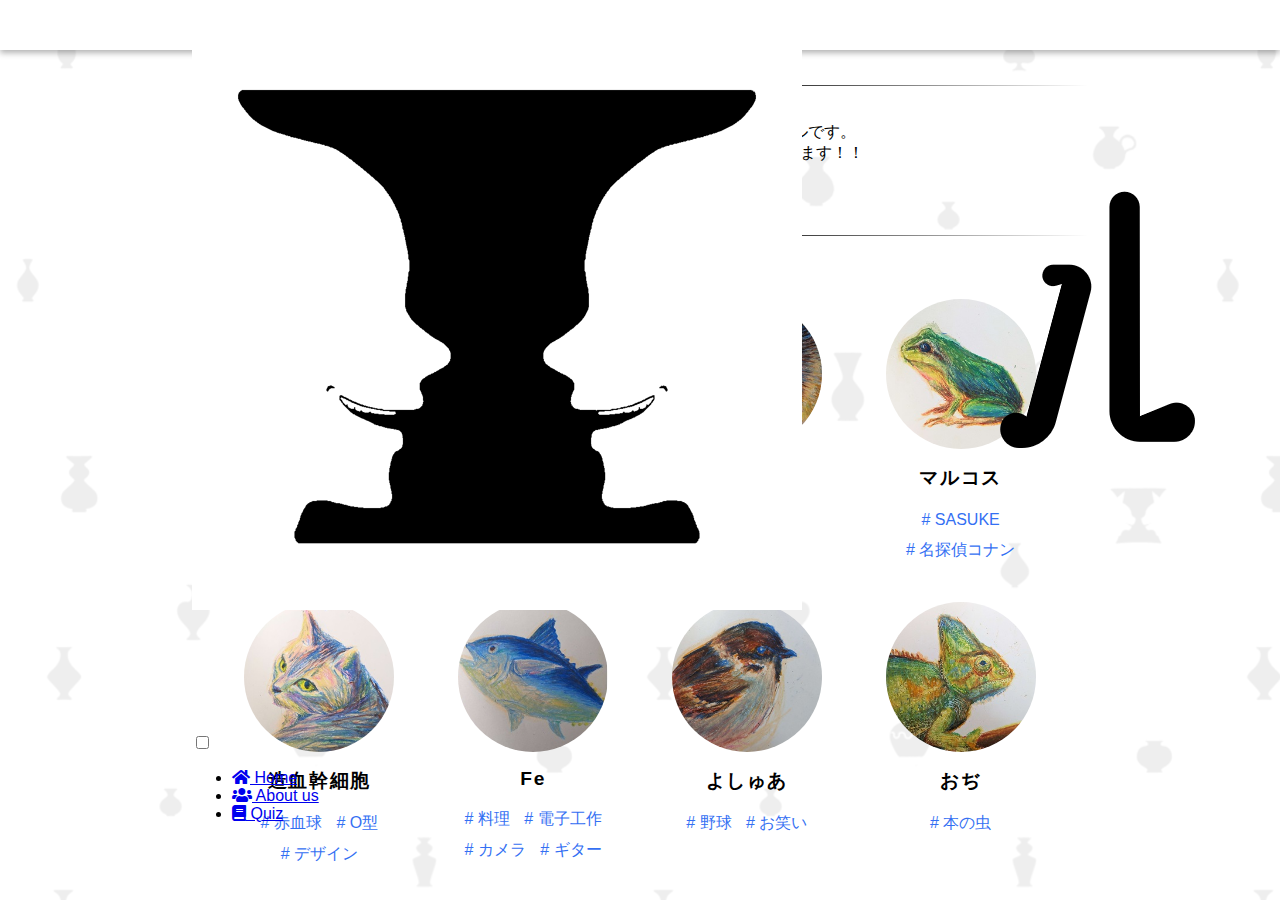
<file: about-us.html>
<!DOCTYPE html>
<html lang="ja">

<head>
    <title>About Us</title>
    <!-- Google Analytics のトラッキングコード -->
    <script async src="https://www.googletagmanager.com/gtag/js?id=G-BCM9RXVP08"></script>
    <script>
        window.dataLayer = window.dataLayer || [];
        function gtag() { dataLayer.push(arguments); }
        gtag('js', new Date());
        gtag('config', 'G-BCM9RXVP08');
    </script>
    <!-- 基本的なメタ情報とスタイルシート、スクリプトの読み込み -->
    <meta charset="UTF-8">
    <meta name="viewport" content="width=device-width, initial-scale=1.0">
    <link rel="stylesheet" href="https://use.fontawesome.com/releases/v5.15.3/css/all.css">
    <link rel="stylesheet" href="css/index.css"> 
    <script src="./js/quiz.js" defer></script>
</head>

<body>
    <!-- ヘッダー部分を別ファイルから読み込む -->
    <header></header>
    <script>
        fetch("header.html")
            .then((response) => response.text())
            .then((data) => document.querySelector("header").innerHTML = data);
    </script>

    <main>
            <!-- About Us セクション -->
            <div class="content">
                <h2 class="content__title">　About us　</h2>
                <div class="content__description">
                    <p>
                        「ルビンの思うつぼ™」という社会人クイズサークルです。<br>
                        クイズ問題集の販売やクイズイベントの企画をしています！！<br>
                        <br><br>
                    </p>
                </div>
            </div>

            <!-- メンバー紹介セクション -->
            <div class="content">
                <h2 class="content__title">　Member　</h2>
                <div class="member">
                    <!-- スモアのプロフィール -->
                    <div class="profile">
                        <img class="profile__img" src="images/profile_image_256/s'more.jpg" alt="スモアのプロフィール画像">
                        <div class="profile__name">スモア</div>
                        <div class="profile__desc">
                            <span class="profile__tag"># サーモンレア活</span>
                            <span class="profile__tag"># 資格取得</span>
                            <span class="profile__tag"># IT</span>
                        </div>
                    </div>
                    
                    <!-- ナベのプロフィール -->
                    <div class="profile">
                        <img class="profile__img" src="images/profile_image_256/nabe.jpg" alt="ナベのプロフィール画像">
                        <div class="profile__name">ナベ</div>
                        <div class="profile__desc">
                            <span class="profile__tag"># 映画</span>
                            <span class="profile__tag"># ABBA</span>
                            <span class="profile__tag"># Web制作</span>
                        </div>
                    </div>

                    <!-- あらちるのプロフィール -->
                    <div class="profile">
                        <img class="profile__img" src="images/profile_image_256/chiru.jpg" alt="あらちるのプロフィール画像">
                        <div class="profile__name">あらちる</div>
                        <div class="profile__desc">
                            <span class="profile__tag"># クイズ作家</span>
                        </div>
                    </div>

                    <!-- マルコスのプロフィール -->
                    <div class="profile">
                        <img class="profile__img" src="images/profile_image_256/marcos.jpg" alt="マルコスのプロフィール画像">
                        <div class="profile__name">マルコス</div>
                        <div class="profile__desc">
                            <span class="profile__tag"># SASUKE</span>
                            <span class="profile__tag"># 名探偵コナン</span>
                        </div>
                    </div>

                    <!-- 造血幹細胞のプロフィール -->
                    <div class="profile">
                        <img class="profile__img" src="images/profile_image_256/cell.jpg" alt="造血幹細胞のプロフィール画像">
                        <div class="profile__name">造血幹細胞</div>
                        <div class="profile__desc">
                            <span class="profile__tag"># 赤血球</span>
                            <span class="profile__tag"># O型</span>
                            <span class="profile__tag"># デザイン</span>
                        </div>
                    </div>

                    <!-- Feのプロフィール -->
                    <div class="profile">
                        <img class="profile__img" src="images/profile_image_256/fe.jpg" alt="Feのプロフィール画像">
                        <div class="profile__name">Fe</div>
                        <div class="profile__desc">
                            <span class="profile__tag"># 料理</span>
                            <span class="profile__tag"># 電子工作</span>
                            <span class="profile__tag"># カメラ</span>
                            <span class="profile__tag"># ギター</span>
                        </div>
                    </div>

                    <!-- よしゅあのプロフィール -->
                    <div class="profile">
                        <img class="profile__img" src="images/profile_image_256/yoshiponw.jpg" alt="よしゅあのプロフィール画像">
                        <div class="profile__name">よしゅあ</div>
                        <div class="profile__desc">
                            <span class="profile__tag"># 野球</span>
                            <span class="profile__tag"># お笑い</span>
                        </div>
                    </div>

                    <!-- おぢのプロフィール -->
                    <div class="profile">
                        <img class="profile__img" src="images/profile_image_256/oji.jpg" alt="おぢのプロフィール画像">
                        <div class="profile__name">おぢ</div>
                        <div class="profile__desc">
                            <span class="profile__tag"># 本の虫</span>
                        </div>
                    </div>

                </div>
    </main>

</body>

</html>
</file>
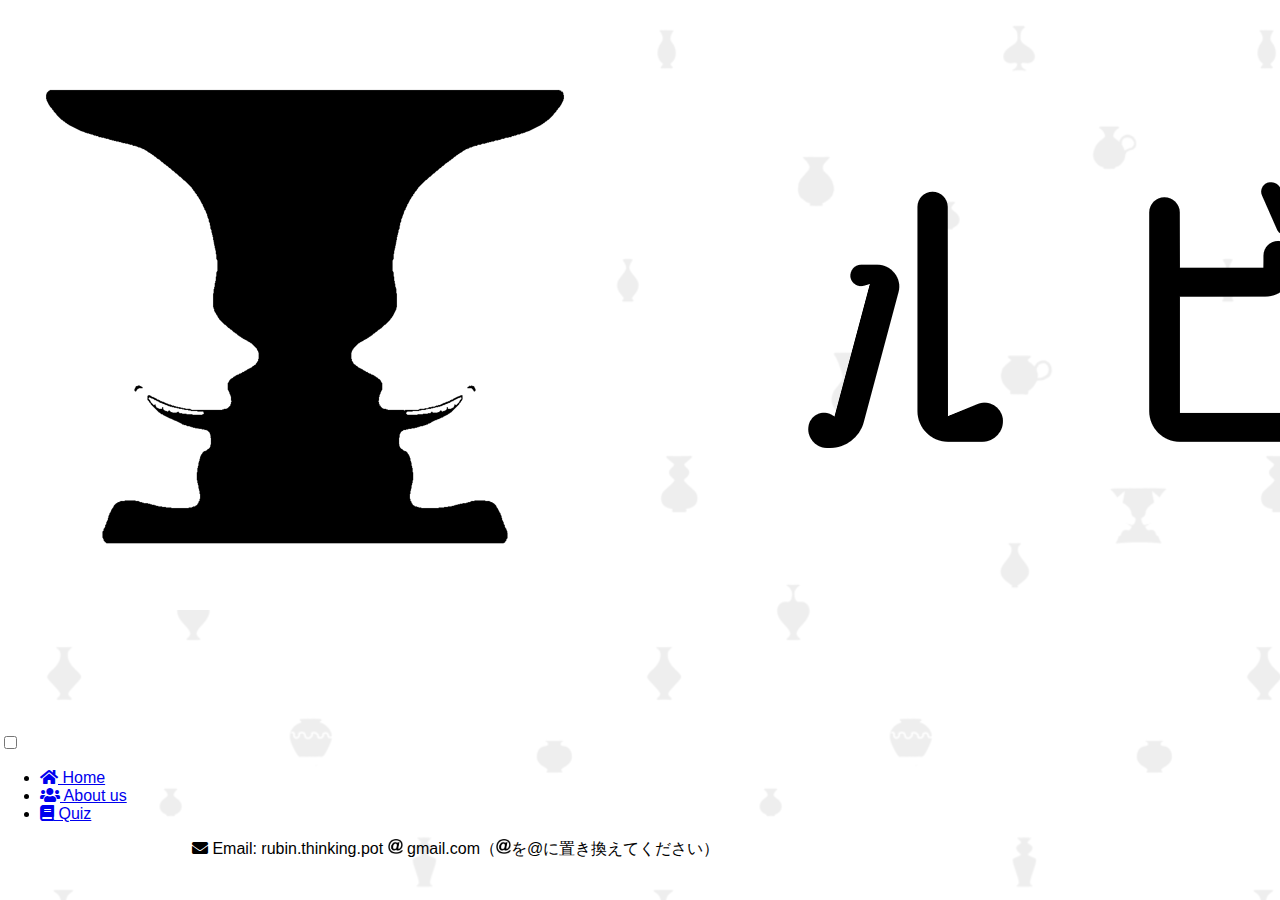
<file: contact.html>
<!DOCTYPE html>
<html lang="ja">
<head>
    <script async src="https://www.googletagmanager.com/gtag/js?id=G-BCM9RXVP08"></script>
    <script>
    window.dataLayer = window.dataLayer || [];
    function gtag(){dataLayer.push(arguments);}
    gtag('js', new Date());
    gtag('config', 'G-BCM9RXVP08');
    </script>
    <meta charset="UTF-8">
    <meta name="viewport" content="width=device-width, initial-scale=1.0">
    <title>About Us</title>
    <link rel="stylesheet" href="css/index.css"> <!-- CSSファイルを読み込む -->
    <link rel="stylesheet" href="https://use.fontawesome.com/releases/v5.15.3/css/all.css">
</head>
<body>
    <!-- header.htmlの内容を埋め込む -->
    <div id="header"></div>
    <script>
        fetch("header.html")
          .then((response) => response.text())
          .then((data) => document.querySelector("#header").innerHTML = data);
    </script>
    
    <main>
        <section>
            <div class="description">  
                <i class="fas fa-envelope"></i> Email: rubin.thinking.pot <img src="images/at_mark.png" width="15" loading="eager"> gmail.com（<img src="images/at_mark.png" width="15" loading="eager">を@に置き換えてください）
            </div>
        </section>
    </main>

</body>
</html>
</file>
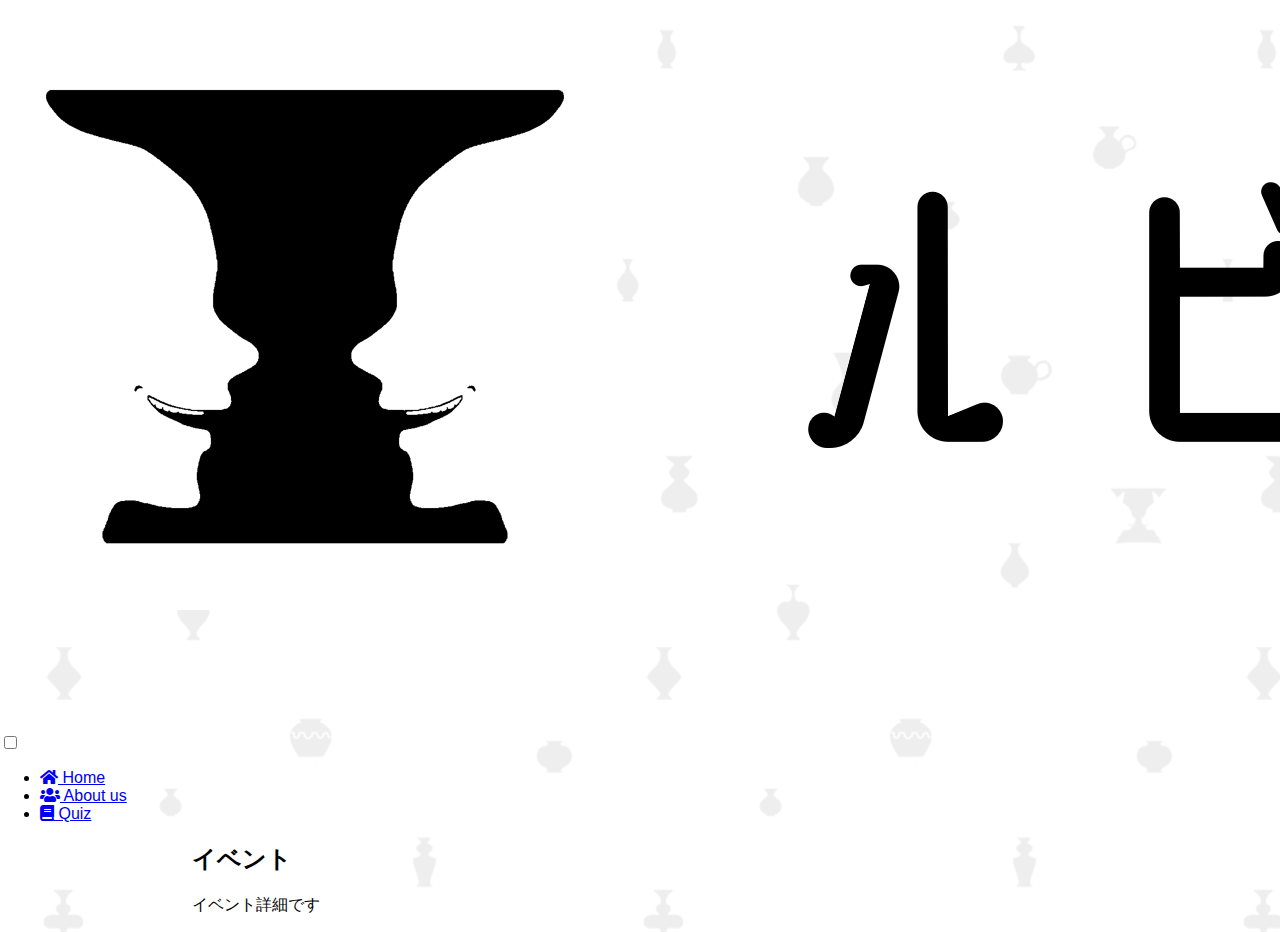
<file: event1.html>
<!DOCTYPE html>
<html lang="ja">
<head>
    <script async src="https://www.googletagmanager.com/gtag/js?id=G-BCM9RXVP08"></script>
    <script>
    window.dataLayer = window.dataLayer || [];
    function gtag(){dataLayer.push(arguments);}
    gtag('js', new Date());
    gtag('config', 'G-BCM9RXVP08');
    </script>
    <meta charset="UTF-8">
    <meta name="viewport" content="width=device-width, initial-scale=1.0">
    <title>About Us</title>
    <link rel="stylesheet" href="css/index.css"> <!-- CSSファイルを読み込む -->
    <link rel="stylesheet" href="https://use.fontawesome.com/releases/v5.15.3/css/all.css">
</head>
<body>
    <!-- header.htmlの内容を埋め込む -->
    <div id="header"></div>
    <script>
        fetch("header.html")
          .then((response) => response.text())
          .then((data) => document.querySelector("#header").innerHTML = data);
    </script>
    
    <main>
        <section>
            <h2 class="title">イベント</h2>
            <p class="description">  
                イベント詳細です
            </p>
        </section>
    </main>

</body>
</html>
</file>
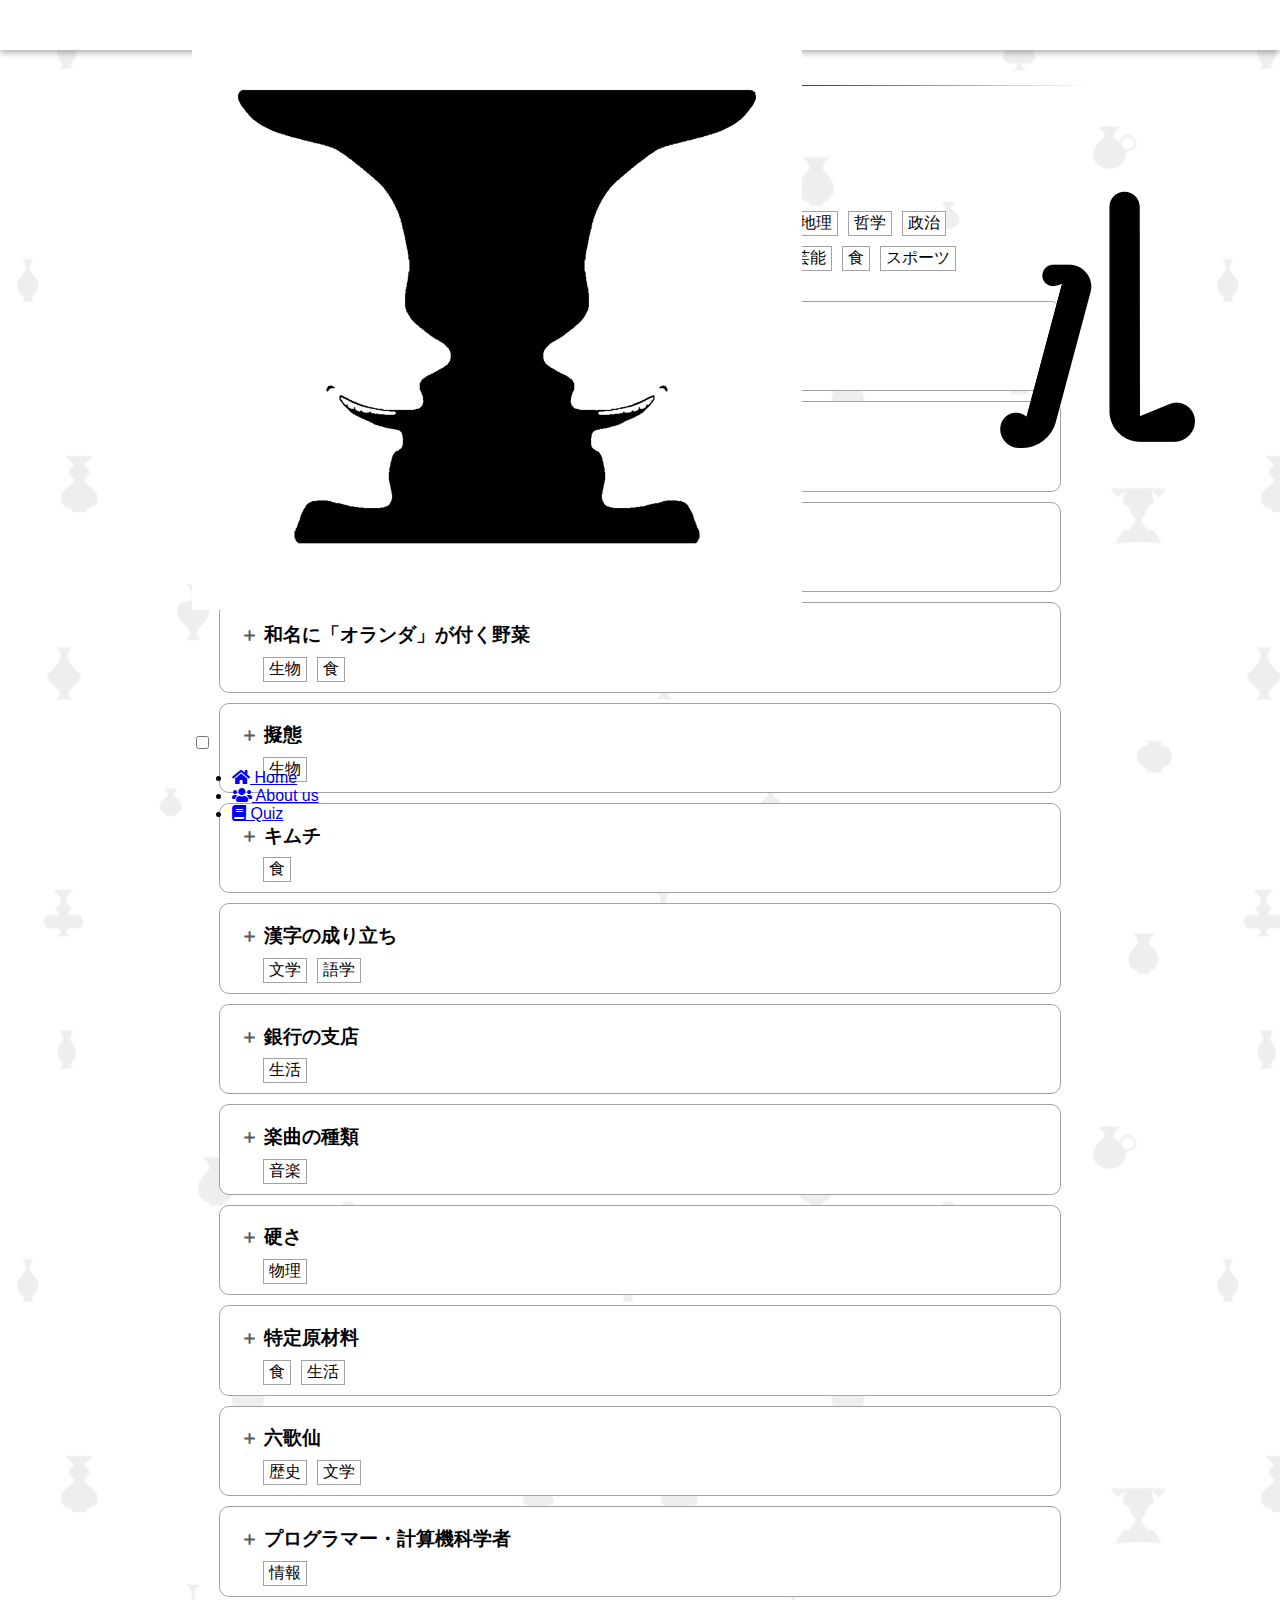
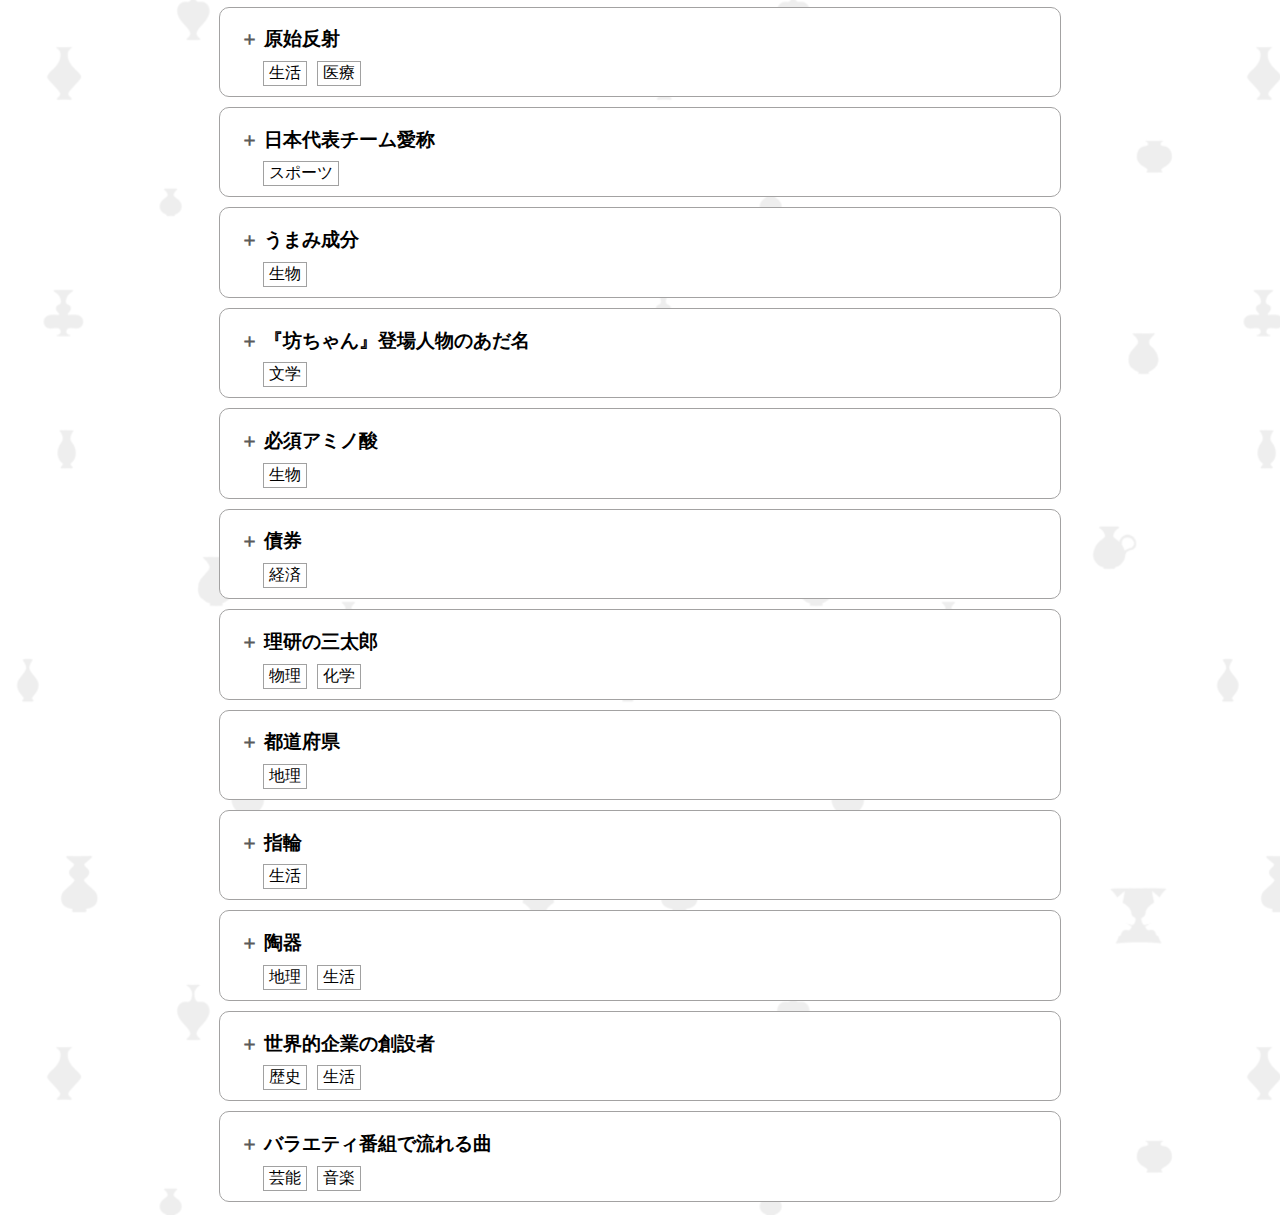
<file: lexicon.html>
<!DOCTYPE html>
<html lang="ja">

<head>
    <script async src="https://www.googletagmanager.com/gtag/js?id=G-BCM9RXVP08"></script>
    <script>
        window.dataLayer = window.dataLayer || [];
        function gtag() { dataLayer.push(arguments); }
        gtag('js', new Date());
        gtag('config', 'G-BCM9RXVP08');
    </script>
    <meta charset="UTF-8">
    <meta name="viewport" content="width=device-width, initial-scale=1.0">
    <title>About Us</title>
    <link rel="stylesheet" href="https://use.fontawesome.com/releases/v5.15.3/css/all.css">
    <link rel="stylesheet" href="css/index.css">
    <script src="./js/quiz.js" defer></script>
</head>

<body>
    <!-- header.htmlの内容を埋め込む -->
    <header></header>
    <script>
        fetch("header.html")
            .then((response) => response.text())
            .then((data) => document.querySelector("header").innerHTML = data);
    </script>
    <main>
        <div class="content">
            <!-- タイトルと説明 -->
            <h2 class="content__title">　Lexicon　</h2>
            <p class="content__description">
                クイズで使える知識をまとめていきます！
            </p>
            <div class="tags">
                <button class="tags__tag" id="clearTagsButton">全解除</button>
            </div>
            <!-- タグの選択肢 -->
            <div class="tags">
                <span class="tags__tag" onclick="toggleTag('数学', event)">数学</span>
                <span class="tags__tag" onclick="toggleTag('物理', event)">物理</span>
                <span class="tags__tag" onclick="toggleTag('化学', event)">化学</span>
                <span class="tags__tag" onclick="toggleTag('生物', event)">生物</span>
                <span class="tags__tag" onclick="toggleTag('地学', event)">地学</span>
                <span class="tags__tag" onclick="toggleTag('医療', event)">医療</span>
                <span class="tags__tag" onclick="toggleTag('情報', event)">情報</span>
                <span class="tags__tag" onclick="toggleTag('心理学', event)">心理学</span>
                <span class="tags__tag" onclick="toggleTag('歴史', event)">歴史</span>
                <span class="tags__tag" onclick="toggleTag('地理', event)">地理</span>
                <span class="tags__tag" onclick="toggleTag('哲学', event)">哲学</span>
                <span class="tags__tag" onclick="toggleTag('政治', event)">政治</span>
                <span class="tags__tag" onclick="toggleTag('経済', event)">経済</span>
                <span class="tags__tag" onclick="toggleTag('生活', event)">生活</span>
                <span class="tags__tag" onclick="toggleTag('文学', event)">文学</span>
                <span class="tags__tag" onclick="toggleTag('芸術', event)">芸術</span>
                <span class="tags__tag" onclick="toggleTag('音楽', event)">音楽</span>
                <span class="tags__tag" onclick="toggleTag('美術', event)">美術</span>
                <span class="tags__tag" onclick="toggleTag('アニメ・漫画', event)">アニメ・漫画</span>
                <span class="tags__tag" onclick="toggleTag('語学', event)">語学</span>
                <span class="tags__tag" onclick="toggleTag('芸能', event)">芸能</span>
                <span class="tags__tag" onclick="toggleTag('食', event)">食</span>
                <span class="tags__tag" onclick="toggleTag('スポーツ', event)">スポーツ</span>

            </div>
            <!-- ここから記事 -->
<div class="articles">
<div class="article">
<h3 class="article__togglebtn" onclick="toggle(this)">NTT3桁番号サービス</h3>
<div class="tags--view">
<span class="tags__tag">生活</span>
</div>
<div class="article__hidden">
<p>
<table>
<tr>
<th>電話番号</th>
<th>サービス内容</th>
<th><h5 class="article__goro"><i class="fas fa-pen-nib"></i>&nbsp;語呂合わせ</h5></th>
</tr>
<tr>
<td>104</td>
<td>電話番号案内</td>
<td><b>天使</b>が番号案内してくれる</td>
</tr>
<tr>
<td>113</td>
<td>電話の故障</td>
<td><b>いちいち差</b>し直さないと繋がらない</td>
</tr>
<tr>
<td>114</td>
<td>通話中調べ</td>
<td>通話中でも別に<b>いいし</b></td>
</tr>
<tr>
<td>115</td>
<td>電報</td>
<td>電報で<b>いいご</b>連絡</td>
</tr>
<tr>
<td>116</td>
<td>電話の新設・移転相談</td>
<td>新しい電話は<b>いい色</b>だ</td>
</tr>
<tr>
<td>117</td>
<td>時報</td>
<td>時間が知れたら<b>いいな</b></td>
</tr>
<tr>
<td>118</td>
<td>海上の事件・事故</td>
<td>海のことはどうでも<b>いいや</b></td>
</tr>
<tr>
<td>171</td>
<td>災害用伝言ダイヤル</td>
<td>忘れて<b>いない</b>？伝言板</td>
</tr>
<tr>
<td>177</td>
<td>天気予報</td>
<td>明日天気が<b>いいならなぁ</b></td>
</tr>
<tr>
<td>188</td>
<td>消費者ホットライン</td>
<td>詐欺は<b>嫌や</b></td>
</tr>
<tr>
<td>189</td>
<td>児童相談所</td>
<td><b>いちはやく</b>相談</td>
</tr>
</table>
</p>
</div>
</div>
<div class="article">
<h3 class="article__togglebtn" onclick="toggle(this)">パティシエ</h3>
<div class="tags--view">
<span class="tags__tag">生活</span>
<span class="tags__tag">食</span>
</div>
<div class="article__hidden">
<p>
<table>
<tr>
<th>種類</th>
<th>役割（専門性）</th>
</tr>
<tr>
<td>ショコラティエ</td>
<td>チョコレート菓子</td>
</tr>
<tr>
<td>グラシエ</td>
<td>アイスクリームなどの氷菓子</td>
</tr>
<tr>
<td>コンフィズール</td>
<td>砂糖菓子</td>
</tr>
</table>
</p>
</div>
</div>
<div class="article">
<h3 class="article__togglebtn" onclick="toggle(this)">ロシア五人組</h3>
<div class="tags--view">
<span class="tags__tag">音楽</span>
</div>
<div class="article__hidden">
<p>
19世紀後半のロシアで民族主義的な音楽を作った人たち。
<table>
<tr>
<th>名前</th>
<th>代表曲など</th>
</tr>
<tr>
<td>ニコライ・<b>リ</b>ムスキー＝コルサコフ</td>
<td>『シェヘラザード』</td>
</tr>
<tr>
<td>アレクサンドル・<b>ボ</b>ロディン</td>
<td>『イーゴリ公』</td>
</tr>
<tr>
<td>ミリィ・<b>バラ</b>キレフ</td>
<td>『イスラメイ』</td>
</tr>
<tr>
<td>ツェーザリ・<b>キュ</b>イ</td>
<td>『25の前奏曲』 ※軍事教育家としても有名</td>
</tr>
<tr>
<td>モデスト・<b>ム</b>ソルグスキー</td>
<td>『禿山の一夜』『展覧会の絵』</td>
</tr>
</table>
</p>
<p><h5 class="article__goro"><i class="fas fa-pen-nib"></i>&nbsp;語呂合わせ</h5>リボ払い急務
</p>
</div>
</div>
<div class="article">
<h3 class="article__togglebtn" onclick="toggle(this)">和名に「オランダ」が付く野菜</h3>
<div class="tags--view">
<span class="tags__tag">生物</span>
<span class="tags__tag">食</span>
</div>
<div class="article__hidden">
<p>
<table>
<tr>
<th>和名</th>
<th>一般名</th>
</tr>
<tr>
<td>オランダキジカクシ</td>
<td>アスパラガス</td>
</tr>
<tr>
<td>オランダゼリ</td>
<td>パセリ</td>
</tr>
<tr>
<td>オランダミツバ</td>
<td>セロリ</td>
</tr>
<tr>
<td>オランダガラシ</td>
<td>クレソン</td>
</tr>
</table>
</p>
</div>
</div>
<div class="article">
<h3 class="article__togglebtn" onclick="toggle(this)">擬態</h3>
<div class="tags--view">
<span class="tags__tag">生物</span>
</div>
<div class="article__hidden">
<p>
<table>
<tr>
<th>名称</th>
<th>擬態の方法</th>
</tr>
<tr>
<td>ベイツ型擬態</td>
<td>毒を持たない生物が、中程度の毒を持つ生物に擬態</td>
</tr>
<tr>
<td>ミューラー型擬態</td>
<td>弱毒を持つ生物が、中程度の毒を持つ生物に擬態</td>
</tr>
<tr>
<td>メルテンス型擬態</td>
<td>強毒を持つ生物が、中程度の毒を持つ生物に擬態</td>
</tr>
</table>
</p>
</div>
</div>
<div class="article">
<h3 class="article__togglebtn" onclick="toggle(this)">キムチ</h3>
<div class="tags--view">
<span class="tags__tag">食</span>
</div>
<div class="article__hidden">
<p>
<table>
<tr>
<th>種類</th>
<th>使われている野菜</th>
</tr>
<tr>
<td>ペチュキムチ</td>
<td>白菜</td>
</tr>
<tr>
<td>カクテキ</td>
<td>大根</td>
</tr>
<tr>
<td>オイキムチ</td>
<td>キュウリ</td>
</tr>
<tr>
<td>ヤンベチュキムチ</td>
<td>キャベツ</td>
</tr>
<tr>
<td>パキムチ</td>
<td>ネギ</td>
</tr>
<tr>
<td>カジキムチ</td>
<td>ナス</td>
</tr>
<tr>
<td>コグマキムチ</td>
<td>サツマイモ</td>
</tr>
</table>
</p>
</div>
</div>
<div class="article">
<h3 class="article__togglebtn" onclick="toggle(this)">漢字の成り立ち</h3>
<div class="tags--view">
<span class="tags__tag">文学</span>
<span class="tags__tag">語学</span>
</div>
<div class="article__hidden">
<p>
<table>
<tr>
<th>種類</th>
<th>説明</th>
<th>例</th>
</tr>
<tr>
<td>象形文字</td>
<td>物の形をかたどって作られた漢字</td>
<td>山、日</td>
</tr>
<tr>
<td>指事文字</td>
<td>形に表すことのできないものを点や線の組み合わせで表した漢字</td>
<td>上、下</td>
</tr>
<tr>
<td>会意文字</td>
<td>2つ以上の漢字を組み合わせて意味を表した漢字</td>
<td>休、鳴</td>
</tr>
<tr>
<td>形声文字</td>
<td>意味を表す部分と発音を表す部分を組み合わせてできた漢字</td>
<td>講、清</td>
</tr>
</table>
</p>
</div>
</div>
<div class="article">
<h3 class="article__togglebtn" onclick="toggle(this)">銀行の支店</h3>
<div class="tags--view">
<span class="tags__tag">生活</span>
</div>
<div class="article__hidden">
<p>
<table>
<tr>
<th>銀行名</th>
<th>使われているもの</th>
<th>例</th>
</tr>
<tr>
<td>楽天銀行</td>
<td>音楽に関係するもの</td>
<td>リズム支店、ピアノ支店、タイコ支店</td>
</tr>
<tr>
<td>イオン銀行</td>
<td>宝石</td>
<td>ガーネット支店、エメラルド支店、ペリドット支店</td>
</tr>
<tr>
<td>セブン銀行</td>
<td>花</td>
<td>マーガレット支店、チューリップ支店、ハイビスカス支店</td>
</tr>
<tr>
<td>ローソン銀行</td>
<td>食べ物</td>
<td>おもち支店、おすし支店、アイス支店</td>
</tr>
<tr>
<td>PayPay銀行</td>
<td>鳥類</td>
<td>すずめ支店、ふくろう支店、うぐいす支店</td>
</tr>
<tr>
<td>住信SBIネット銀行</td>
<td>果物</td>
<td>イチゴ支店、レモン支店、バナナ支店</td>
</tr>
<tr>
<td>auじぶん銀行</td>
<td>色</td>
<td>あか支店、だいだい支店、むらさき支店</td>
</tr>
<tr>
<td>大和ネクスト銀行</td>
<td>日本の神様</td>
<td>エビス支店、ビシャモン支店、ベンテン支店</td>
</tr>
</table>
</p>
</div>
</div>
<div class="article">
<h3 class="article__togglebtn" onclick="toggle(this)">楽曲の種類</h3>
<div class="tags--view">
<span class="tags__tag">音楽</span>
</div>
<div class="article__hidden">
<p>
<table>
<tr>
<th>和名</th>
<th>カタカナ</th>
</tr>
<tr>
<td>即興曲</td>
<td>アンプロンプチュ</td>
</tr>
<tr>
<td>間奏曲</td>
<td>インテルメッツォ</td>
</tr>
<tr>
<td>練習曲</td>
<td>エチュード</td>
</tr>
<tr>
<td>聖譚曲</td>
<td>オラトリオ</td>
</tr>
<tr>
<td>奇想曲 / 狂想曲</td>
<td>カプリッチョ</td>
</tr>
<tr>
<td>交声曲</td>
<td>カンタータ</td>
</tr>
<tr>
<td>協奏曲</td>
<td>コンチェルト</td>
</tr>
<tr>
<td>交響曲</td>
<td>シンフォニー</td>
</tr>
<tr>
<td>諧謔曲</td>
<td>スケルツォ</td>
</tr>
<tr>
<td>小夜曲</td>
<td>セレナーデ</td>
</tr>
<tr>
<td>嬉遊曲</td>
<td>ディヴェルティメント</td>
</tr>
<tr>
<td>夜想曲</td>
<td>ノクターン</td>
</tr>
<tr>
<td>遁走曲</td>
<td>フーガ</td>
</tr>
<tr>
<td>前奏曲</td>
<td>プレリュード</td>
</tr>
<tr>
<td>行進曲</td>
<td>マーチ</td>
</tr>
<tr>
<td>狂詩曲</td>
<td>ラプソディー</td>
</tr>
<tr>
<td>鎮魂曲</td>
<td>レクイエム</td>
</tr>
<tr>
<td>輪舞曲</td>
<td>ロンド</td>
</tr>
<tr>
<td>円舞曲</td>
<td>ワルツ</td>
</tr>
<tr>
<td>幻想曲</td>
<td>ファンタジア</td>
</tr>
<tr>
<td>変奏曲</td>
<td>パルティータ</td>
</tr>
</table>
</p>
</div>
</div>
<div class="article">
<h3 class="article__togglebtn" onclick="toggle(this)">硬さ</h3>
<div class="tags--view">
<span class="tags__tag">物理</span>
</div>
<div class="article__hidden">
<p>
<table>
<tr>
<th>硬さ</th>
<th>備考</th>
</tr>
<tr>
<td>モース硬度</td>
<td>基準となる鉱物でひっかいたときに傷が付くかどうか</td>
</tr>
<tr>
<td>ショア硬さ</td>
<td>ハンマーを落とした時の跳ね返りの高さ</td>
</tr>
<tr>
<td>ビッカース硬さ</td>
<td>四角錘のダイヤモンドを押し込んだ時のくぼみの対角線の長さ</td>
</tr>
<tr>
<td>ヌープ硬さ</td>
<td>ひし形のダイヤモンドを押し込んだ時のくぼみの長い方の対角線の長さ</td>
</tr>
<tr>
<td>ロックウェル硬さ</td>
<td>ダイヤモンドもしくは鋼球を押し込んだ時のくぼみの深さ</td>
</tr>
<tr>
<td>ブリネル硬さ</td>
<td>金属球を押し込んだ時のくぼみの直径</td>
</tr>
</table>
</p>
</div>
</div>
<div class="article">
<h3 class="article__togglebtn" onclick="toggle(this)">特定原材料</h3>
<div class="tags--view">
<span class="tags__tag">食</span>
<span class="tags__tag">生活</span>
</div>
<div class="article__hidden">
<p>
<table>
<tr>
<th>特定原材料</th>
</tr>
<tr>
<td>かに</td>
</tr>
<tr>
<td>乳</td>
</tr>
<tr>
<td>小麦</td>
</tr>
<tr>
<td>そば</td>
</tr>
<tr>
<td>くるみ</td>
</tr>
<tr>
<td>えび</td>
</tr>
<tr>
<td>卵</td>
</tr>
<tr>
<td>落花生（ピーナッツ）</td>
</tr>
</table>
</p>
<p><h5 class="article__goro"><i class="fas fa-pen-nib"></i>&nbsp;語呂合わせ</h5>カニこそ食えたら
</p>
</div>
</div>
<div class="article">
<h3 class="article__togglebtn" onclick="toggle(this)">六歌仙</h3>
<div class="tags--view">
<span class="tags__tag">歴史</span>
<span class="tags__tag">文学</span>
</div>
<div class="article__hidden">
<p>
<table>
<tr>
<th>名前</th>
<th>代表的な歌</th>
</tr>
<tr>
<td>大伴黒主（おおとものくろぬし）</td>
<td>春雨のふるは涙か桜花ちるを惜しまぬ人しなければ</td>
</tr>
<tr>
<td>小野小町（おののこまち）</td>
<td>花の色はうつりにけりないたづらに わが身世にふるながめせしまに</td>
</tr>
<tr>
<td>僧正遍昭（そうじょうへんじょう）</td>
<td>天つ風（あまつかぜ）雲の通ひ路（かよいじ）吹きとぢよ をとめの姿しばしとどめむ</td>
</tr>
<tr>
<td>喜撰法師（きせんほうし）</td>
<td>わが庵（いほ）は都のたつみしかぞすむ 世をうぢ山と人はいふなり</td>
</tr>
<tr>
<td>文屋康秀（ふんやのやすひで）</td>
<td>吹くからに秋の草木（くさき）のしをるれば むべ山風を嵐といふらむ</td>
</tr>
<tr>
<td>在原業平（ありわらのなりひら）</td>
<td>千早（ちはや）ぶる神代（かみよ）もきかず龍田川（たつたがわ）からくれなゐに水くくるとは</td>
</tr>
</table>
</p>
<p><h5 class="article__goro"><i class="fas fa-pen-nib"></i>&nbsp;語呂合わせ</h5>大小の僧が喜ぶ文あり
</p>
</div>
</div>
<div class="article">
<h3 class="article__togglebtn" onclick="toggle(this)">プログラマー・計算機科学者</h3>
<div class="tags--view">
<span class="tags__tag">情報</span>
</div>
<div class="article__hidden">
<p>
<table>
<tr>
<th>人物</th>
<th>説明</th>
</tr>
<tr>
<td>リーナス・トーバルズ</td>
<td>オペレーティングシステムカーネルLinuxの開発者</td>
</tr>
<tr>
<td>グレース・ホッパー</td>
<td>プログラムの不具合を初めて「バグ」と呼んだ。プログラミング言語COBOLの開発者。</td>
</tr>
<tr>
<td>チャールズ・シモニー</td>
<td>ExcelやWordの開発者</td>
</tr>
<tr>
<td>レオナルド・エーデルマン</td>
<td>初めて「コンピュータウイルス」という用語を用いた。RSA暗号発明により2002年チューリング賞受賞。</td>
</tr>
<tr>
<td>レイ・トムリンソン</td>
<td>メールアドレスでもおなじみの@（アットマーク）を、ホストを示す記号として初めて使った。</td>
</tr>
<tr>
<td>ドナルド・クヌース</td>
<td>コンピュータ組版システムTeXの開発者</td>
</tr>
</table>
</p>
</div>
</div>
<div class="article">
<h3 class="article__togglebtn" onclick="toggle(this)">原始反射</h3>
<div class="tags--view">
<span class="tags__tag">生活</span>
<span class="tags__tag">医療</span>
</div>
<div class="article__hidden">
<p>
<table>
<tr>
<th>名称</th>
<th>特徴</th>
</tr>
<tr>
<td>モロー反射</td>
<td>外から大きな刺激が加わった時、両腕を万歳するような姿勢になり、その後抱きつくような動きを見せる</td>
</tr>
<tr>
<td>バビンスキー反射</td>
<td>足の裏側に刺激を与えると、足の指が広がる</td>
</tr>
<tr>
<td>吸啜（きゅうてつ）反射</td>
<td>口に入ってきたものを強く吸う</td>
</tr>
<tr>
<td>ルーティング反射</td>
<td>顔に物が触れると、刺激の方向に顔を向ける</td>
</tr>
<tr>
<td>ダーウィン反射</td>
<td>手に触れたものをしっかり掴もうとする</td>
</tr>
<tr>
<td>パラシュート反射</td>
<td>頭が下がったときに両腕を前に出す</td>
</tr>
</table>
</p>
</div>
</div>
<div class="article">
<h3 class="article__togglebtn" onclick="toggle(this)">日本代表チーム愛称</h3>
<div class="tags--view">
<span class="tags__tag">スポーツ</span>
</div>
<div class="article__hidden">
<p>
<table>
<tr>
<th>スポーツ</th>
<th>愛称（男子）</th>
<th>愛称（女子）</th>
</tr>
<tr>
<td>野球</td>
<td>侍ジャパン</td>
<td>マドンナジャパン</td>
</tr>
<tr>
<td>サッカー</td>
<td>SAMURAI BLUE</td>
<td>なでしこジャパン</td>
</tr>
<tr>
<td>バスケットボール</td>
<td>AKATSUKI JAPAN</td>
<td>AKATSUKI JAPAN</td>
</tr>
<tr>
<td>バレーボール</td>
<td>龍神NIPPON</td>
<td></td>
</tr>
<tr>
<td>ラグビー</td>
<td>ブレイブブロッサムズ</td>
<td>サクラフィフティーン</td>
</tr>
<tr>
<td>ハンドボール</td>
<td>彗星ジャパン</td>
<td>おりひめジャパン</td>
</tr>
<tr>
<td>競泳</td>
<td>トビウオジャパン</td>
<td></td>
</tr>
<tr>
<td>新体操</td>
<td></td>
<td>フェアリージャパン</td>
</tr>
<tr>
<td>バドミントン</td>
<td>バードジャパン</td>
<td></td>
</tr>
<tr>
<td>ホッケー</td>
<td>サムライジャパン</td>
<td>さくらジャパン</td>
</tr>
<tr>
<td>アイスホッケー</td>
<td></td>
<td>スマイルジャパン</td>
</tr>
<tr>
<td>空手</td>
<td>雷神ジャパン</td>
<td></td>
</tr>
<tr>
<td>ボッチャ</td>
<td>火ノ玉ジャパン</td>
<td></td>
</tr>
<tr>
<td>ボート</td>
<td>クルージャパン</td>
<td></td>
</tr>
<tr>
<td>ボクシング</td>
<td>阿修羅ジャパン</td>
<td>ブルーローズジャパン</td>
</tr>
</table>
</p>
</div>
</div>
<div class="article">
<h3 class="article__togglebtn" onclick="toggle(this)">うまみ成分</h3>
<div class="tags--view">
<span class="tags__tag">生物</span>
</div>
<div class="article__hidden">
<p>
<table>
<tr>
<th>成分名</th>
<th>代表的な食材</th>
<th>発見者</th>
</tr>
<tr>
<td>グルタミン酸</td>
<td>昆布</td>
<td>池田菊苗</td>
</tr>
<tr>
<td>グアニル酸</td>
<td>しいたけ</td>
<td>国中明</td>
</tr>
<tr>
<td>イノシン酸</td>
<td>鰹節</td>
<td>小玉新太郎</td>
</tr>
<tr>
<td>コハク酸</td>
<td>貝類</td>
<td>ゲオルク・アグリコラ</td>
</tr>
<tr>
<td>アスパラギン酸</td>
<td>肉類</td>
<td>L・N・ボグランとP・J・ロビゲ</td>
</tr>
</table>
</p>
</div>
</div>
<div class="article">
<h3 class="article__togglebtn" onclick="toggle(this)">『坊ちゃん』登場人物のあだ名</h3>
<div class="tags--view">
<span class="tags__tag">文学</span>
</div>
<div class="article__hidden">
<p>
<table>
<tr>
<th>人物名（あだ名）</th>
<th>職業</th>
</tr>
<tr>
<td>野だいこ</td>
<td>校長</td>
</tr>
<tr>
<td>赤シャツ</td>
<td>教頭</td>
</tr>
<tr>
<td>山嵐</td>
<td>数学教師</td>
</tr>
<tr>
<td>うらなり</td>
<td>英語教師</td>
</tr>
<tr>
<td>マドンナ</td>
<td>遠山家のお嬢さん</td>
</tr>
</table>
</p>
</div>
</div>
<div class="article">
<h3 class="article__togglebtn" onclick="toggle(this)">必須アミノ酸</h3>
<div class="tags--view">
<span class="tags__tag">生物</span>
</div>
<div class="article__hidden">
<p>
<table>
<tr>
<th>名称</th>
</tr>
<tr>
<td>フェニルアラニン</td>
</tr>
<tr>
<td>ロイシン</td>
</tr>
<tr>
<td>バリン</td>
</tr>
<tr>
<td>イソロイシン</td>
</tr>
<tr>
<td>スレオニン</td>
</tr>
<tr>
<td>ヒスチジン</td>
</tr>
<tr>
<td>トリプトファン</td>
</tr>
<tr>
<td>リジン</td>
</tr>
<tr>
<td>メチオニン</td>
</tr>
</table>
</p>
<p><h5 class="article__goro"><i class="fas fa-pen-nib"></i>&nbsp;語呂合わせ</h5>風呂場椅子ひとりじめ
</p>
</div>
</div>
<div class="article">
<h3 class="article__togglebtn" onclick="toggle(this)">債券</h3>
<div class="tags--view">
<span class="tags__tag">経済</span>
</div>
<div class="article__hidden">
<p>
<table>
<tr>
<th>債権の名称</th>
<th>説明</th>
</tr>
<tr>
<td>サムライ債</td>
<td>海外の発行体が日本市場で円建てで発行する債券</td>
</tr>
<tr>
<td>ショーグン債</td>
<td>海外の発行体が日本市場で外貨建てで発行する債券</td>
</tr>
<tr>
<td>カブキ債</td>
<td>国内の発行体が日本市場で外貨建てで発行する債券</td>
</tr>
<tr>
<td>パンダ債</td>
<td></td>
</tr>
<tr>
<td>カンガルー債</td>
<td></td>
</tr>
<tr>
<td>ブルドッグ債</td>
<td></td>
</tr>
<tr>
<td>ヤンキー債</td>
<td></td>
</tr>
<tr>
<td>キムチ債</td>
<td></td>
</tr>
<tr>
<td>アリラン債</td>
<td></td>
</tr>
</table>
</p>
</div>
</div>
<div class="article">
<h3 class="article__togglebtn" onclick="toggle(this)">理研の三太郎</h3>
<div class="tags--view">
<span class="tags__tag">物理</span>
<span class="tags__tag">化学</span>
</div>
<div class="article__hidden">
<p>
理化学研究所を代表する3人の研究者
<table>
<tr>
<th>名前</th>
<th>主な功績</th>
<th>補足</th>
</tr>
<tr>
<td>長岡半太郎</td>
<td>土星型原子モデルの提唱</td>
<td></td>
</tr>
<tr>
<td>本田幸太郎</td>
<td>世界初の永久磁石KS鋼の発明</td>
<td>KS鋼という名は、彼に研究費を寄付した住友吉左衛門の名前を取って付けられた</td>
</tr>
<tr>
<td>鈴木梅太郎</td>
<td>糠に含まれる抗脚気因子オリザニンの発見</td>
<td></td>
</tr>
</table>
</p>
</div>
</div>
<div class="article">
<h3 class="article__togglebtn" onclick="toggle(this)">都道府県</h3>
<div class="tags--view">
<span class="tags__tag">地理</span>
</div>
<div class="article__hidden">
<p>
<table>
<tr>
<th>聞かれ方</th>
<th>答え</th>
</tr>
<tr>
<td>読みが２文字</td>
<td>千葉、岐阜、三重、滋賀、奈良、佐賀</td>
</tr>
<tr>
<td>「島」が付く</td>
<td>福島、島根、広島、徳島、鹿児島</td>
</tr>
<tr>
<td>漢字３文字</td>
<td>神奈川、和歌山、鹿児島</td>
</tr>
<tr>
<td>数字が含まれる</td>
<td>三重、千葉</td>
</tr>
<tr>
<td>「福」が付く</td>
<td>福島、福井、福岡</td>
</tr>
<tr>
<td>「山」が付く</td>
<td>山形、山梨、富山、和歌山、岡山、山口</td>
</tr>
<tr>
<td>「川」が付く</td>
<td>神奈川、石川、香川</td>
</tr>
<tr>
<td>動物が含まれる</td>
<td>群馬、鳥取、熊本、鹿児島</td>
</tr>
<tr>
<td>同名の市が県庁所在地ではない</td>
<td>栃木、山梨、沖縄</td>
</tr>
<tr>
<td>五十音順で一番最初</td>
<td>愛知</td>
</tr>
<tr>
<td>五十音順で一番最後</td>
<td>和歌山</td>
</tr>
<tr>
<td>五十音順で一番真ん中</td>
<td>島根</td>
</tr>
<tr>
<td>いろは順で一番最初</td>
<td>茨城</td>
</tr>
<tr>
<td>いろは順で一番最後</td>
<td>兵庫</td>
</tr>
<tr>
<td>濁点で始まる</td>
<td>群馬、岐阜</td>
</tr>
</table>
</p>
</div>
</div>
<div class="article">
<h3 class="article__togglebtn" onclick="toggle(this)">指輪</h3>
<div class="tags--view">
<span class="tags__tag">生活</span>
</div>
<div class="article__hidden">
<p>
<table>
<tr>
<th>名称</th>
<th>特徴</th>
</tr>
<tr>
<td>かまぼこ</td>
<td>断面がアーチ状になっている指輪</td>
</tr>
<tr>
<td>ソリテール</td>
<td>宝石が一つだけついた指輪</td>
</tr>
<tr>
<td>エタニティリング</td>
<td>ダイヤモンドが全体に埋め込まれている指輪</td>
</tr>
<tr>
<td>ポージーリング</td>
<td>誓いの言葉などが刻み込まれた指輪</td>
</tr>
<tr>
<td>インデックスリング</td>
<td>人差し指にはめる指輪</td>
</tr>
<tr>
<td>アニバーサリーリング</td>
<td>薬指にはめる指輪</td>
</tr>
<tr>
<td>ピンキーリング</td>
<td>小指にはめる指輪</td>
</tr>
<tr>
<td>ベビーリング</td>
<td>生まれた子供に与えられる指輪</td>
</tr>
<tr>
<td>カレッジリング</td>
<td>大学の卒業した際に贈られる指輪</td>
</tr>
<tr>
<td>シグネットリング</td>
<td>イニシャルや紋章が刻印された指輪。昔は認印としての役割があった。</td>
</tr>
</table>
</p>
</div>
</div>
<div class="article">
<h3 class="article__togglebtn" onclick="toggle(this)">陶器</h3>
<div class="tags--view">
<span class="tags__tag">地理</span>
<span class="tags__tag">生活</span>
</div>
<div class="article__hidden">
<p>
<table>
<tr>
<th>名称</th>
<th>都道府県</th>
<th><h5 class="article__goro"><i class="fas fa-pen-nib"></i>&nbsp;語呂合わせ</h5></th>
</tr>
<tr>
<td>信楽焼</td>
<td>滋賀県</td>
<td><b>しが</b>らきやき</td>
</tr>
<tr>
<td>越前焼</td>
<td>福井県</td>
<td></td>
</tr>
<tr>
<td>常滑焼</td>
<td>愛知県</td>
<td></td>
</tr>
<tr>
<td>瀬戸焼</td>
<td>愛知県</td>
<td></td>
</tr>
<tr>
<td>備前焼</td>
<td>岡山県</td>
<td></td>
</tr>
<tr>
<td>丹波立杭焼</td>
<td>兵庫県</td>
<td></td>
</tr>
<tr>
<td>有田焼（伊万里焼）</td>
<td>佐賀県</td>
<td></td>
</tr>
<tr>
<td>九谷焼</td>
<td>佐賀県</td>
<td></td>
</tr>
<tr>
<td>波佐見焼</td>
<td>長崎県</td>
<td></td>
</tr>
<tr>
<td>益子焼</td>
<td>栃木県</td>
<td><b>栃木</b>弁漫才師・U字工事の<b>益子</b>さん</td>
</tr>
<tr>
<td>清水焼</td>
<td>京都府</td>
<td></td>
</tr>
<tr>
<td>萩焼</td>
<td>山口県</td>
<td></td>
</tr>
<tr>
<td>美濃焼</td>
<td>岐阜県</td>
<td></td>
</tr>
<tr>
<td>やちむん</td>
<td>沖縄県</td>
<td></td>
</tr>
</table>
</p>
</div>
</div>
<div class="article">
<h3 class="article__togglebtn" onclick="toggle(this)">世界的企業の創設者</h3>
<div class="tags--view">
<span class="tags__tag">歴史</span>
<span class="tags__tag">生活</span>
</div>
<div class="article__hidden">
<p>
世界的に有名な企業を創設した人物たち。
<table>
<tr>
<th>企業</th>
<th>創設者</th>
<th>補足</th>
</tr>
<tr>
<td>ミスタードーナツ</td>
<td>ハリー・ウィノカー</td>
<td></td>
</tr>
<tr>
<td>ケンタッキー・フライド・チキン</td>
<td>カーネル・サンダース</td>
<td></td>
</tr>
<tr>
<td>劇団四季</td>
<td>浅利慶太</td>
<td></td>
</tr>
<tr>
<td>セイコー</td>
<td>服部金太郎</td>
<td>異名は「日本の時計王」</td>
</tr>
<tr>
<td>アウディ</td>
<td>アウグスト・ホルヒ</td>
<td></td>
</tr>
</table>
</p>
</div>
</div>
<div class="article">
<h3 class="article__togglebtn" onclick="toggle(this)">バラエティ番組で流れる曲</h3>
<div class="tags--view">
<span class="tags__tag">芸能</span>
<span class="tags__tag">音楽</span>
</div>
<div class="article__hidden">
<p>
<table>
<tr>
<th>番組名</th>
<th>曲名</th>
</tr>
<tr>
<td>しゃべくり007　</td>
<td>オープニング　エンディング　『ジェームズ・ボンドのテーマ』</td>
</tr>
<tr>
<td>水曜日のダウンタウン　</td>
<td>オープニング　エンディング　『水星 feat. オノマトペ大臣 (Roller Skate Disco REMIX) Remixed by PUNPEE for PSG, RAP BY Heavy TOMO』</td>
</tr>
<tr>
<td>マツコの知らない世界　</td>
<td>オープニング　『星に語れば』 / Linda Scott</td>
</tr>
<tr>
<td>M1グランプリ　</td>
<td>ファーストラウンド　出囃子　『Because We Can』 / Fatboy Slim<br>
最終決戦　出囃子　『Salute To Courage』 / Sam Spence</td>
</tr>
<tr>
<td>IPPONグランプリ　</td>
<td>オープニング　エンディング　『止まらないHa〜Ha』 / 矢沢永吉</td>
</tr>
<tr>
<td>run for money 逃走中　</td>
<td>オープニング　『Methods of Mayhem』 / C.O.N. SEQUENCER</td>
</tr>
<tr>
<td>ラヴィット！　</td>
<td>オープニング　エンディング　『ヒューマニティ！』 / サンボマスター</td>
</tr>
<tr>
<td>ホンマでっか!?TV　</td>
<td>オープニング　エンディング　『Tank!』（カウボーイビバップ　オープニング）</td>
</tr>
<tr>
<td>月曜から夜ふかし　</td>
<td>オープニング　『Slalom』 / Ennio Morricone</td>
</tr>
<tr>
<td>ダウンタウンのガキの使いやあらへんで!　</td>
<td>オープニング　『Theme From ”Reportage”』 / Coldcut</td>
</tr>
<tr>
<td>踊る!さんま御殿!!　</td>
<td>オープニング　『Hanky Panky』 / Tommy James & The Shondells<br>
エンディング　『Walk This Way』 / Aerosmith<br>
「ひとこと体験談」BGM　『Rockit』/ Herbie Hancock</td>
</tr>
<tr>
<td>ザ・ノンフィクション　</td>
<td>オープニング　『サンサーラ』 / 中孝介</td>
</tr>
<tr>
<td>プロフェッショナル 仕事の流儀　</td>
<td>オープニング　『Progress』 / Kokua</td>
</tr>
<tr>
<td>開運!なんでも鑑定団　</td>
<td>オープニング　『Help!』 / The Beatles<br>
鑑定中に流れるBGM　『サスペンス・タッチ!?』 / 本間勇輔</td>
</tr>
<tr>
<td>アメトーーク!　</td>
<td>オープニング　『Telephone Operator』 / Pete Shelley<br>
エンディング　『My Sharona』 / The Knack</td>
</tr>
<tr>
<td>1億人の大質問!?笑ってコラえて!　</td>
<td>日本列島 ダーツの旅　コーナーテーマ　『These Days Are Old』 / Spookey Ruben</td>
</tr>
<tr>
<td>爆笑そっくりものまね紅白歌合戦スペシャル　</td>
<td>オープニング　エンディング　『I Can't Turn You Loose』 / Otis Redding</td>
</tr>
<tr>
<td>ものまねグランプリ　</td>
<td>トルネードそっくりSHOW!で流れる曲　『Hot Stuff』 / Donna Summer</td>
</tr>
<tr>
<td>朝まで生テレビ!　</td>
<td>オープニング　エンディング　『Positive Force』 / Jeff Newmann And His Orchestra</td>
</tr>
<tr>
<td>エンタの神様　</td>
<td>オープニング　『Galaxy Quest Main Title Theme』 / David Newman</td>
</tr>
<tr>
<td>世界の果てまでイッテQ!　</td>
<td>珍獣ハンターイモトのテーマ　『破壊魔定光のテーマ（オーケストラ・ヴァージョン）』</td>
</tr>
<tr>
<td>世界一受けたい授業　</td>
<td>オープニング　『ぼくの先生はフィーバー』 / 原田潤</td>
</tr>
<tr>
<td>とんねるずのみなさんのおかげでした　</td>
<td>モジモジくん　コーナーテーマ　『タンクポリスの懲りない面々』 / D.CREW<br>
食わず嫌い王決定戦　オープニング　『祝宴』 / 箏座</td>
</tr>
<tr>
<td></td>
<td>オープニング　エンディング　『Short Shorts』 / The Royal Teens
</td>
</tr>
<tr>
<td>ナニコレ珍百景</td>
<td>珍百景紹介時に流れる曲　組曲『展覧会の絵』第10曲　『キエフの大門』 / ムソルグスキー</td>
</tr>
</table>
</p>
</div>
</div>
</div>
</div>
<!-- ここまで記事 -->
    </main>
</body>

</html>
</file>
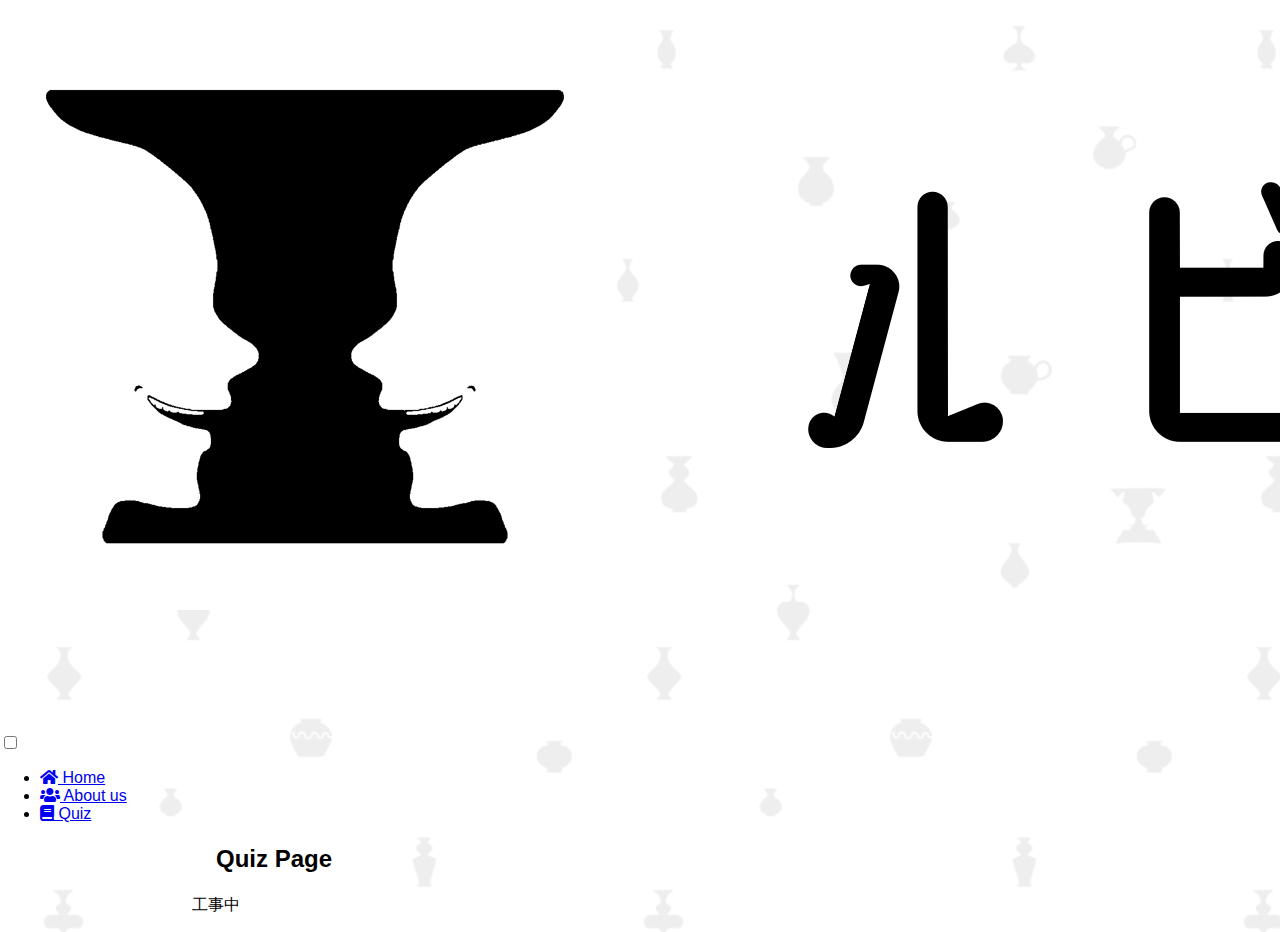
<file: quiz.html>
<!DOCTYPE html>
<html lang="ja">
<head>
    <script async src="https://www.googletagmanager.com/gtag/js?id=G-BCM9RXVP08"></script>
    <script>
    window.dataLayer = window.dataLayer || [];
    function gtag(){dataLayer.push(arguments);}
    gtag('js', new Date());
    gtag('config', 'G-BCM9RXVP08');
    </script>
    <meta charset="UTF-8">
    <meta name="viewport" content="width=device-width, initial-scale=1.0">
    <title>About Us</title>
    <link rel="stylesheet" href="css/index.css"> <!-- CSSファイルを読み込む -->
    <link rel="stylesheet" href="https://use.fontawesome.com/releases/v5.15.3/css/all.css">
</head>
<body>
    <!-- header.htmlの内容を埋め込む -->
    <div id="header"></div>
    <script>
        fetch("header.html")
          .then((response) => response.text())
          .then((data) => document.querySelector("#header").innerHTML = data);
    </script>
    <main>
        <section>
    <div id="wrap">
            <h2 class="title">　Quiz Page　</h2>
            <p class="description">工事中</p>
            <!-- <button onclick="showQuestion()">問題を出題する</button>
                
                <div>
                    <p id="questionText"></p>
                    <input type="text" id="userAnswer" placeholder="解答を入力">
                    <button onclick="checkAnswer()">解答を提出する</button>
                    <p id="result"></p>
                </div>     -->
            </div>
        </div>
    </section>
    </main>
</body>
</html>
</file>
<file: css/index.css>
/* body部*/
body {
    font-family: Arial, sans-serif; /* フォントファミリーを設定 */
    margin: 0; /* ページの外側の余白を0に設定 */
    background-image: url("../images/background5.png"); /* 背景画像を設定 */
    background-size: auto; /* 背景画像のサイズを自動に設定 */
}

/* header部 */
header {
    padding: 0% 15%; /* 親要素のパディングを設定 */
    height: 50px; /* 高さを設定 */
    background-color: white; /* 背景色を設定 */
    display: flex; /* 要素をフレックスボックスとして表示 */
    position: relative; /* 相対位置を設定 */
    justify-content: space-between; /* 要素間のスペースを均等に配置 */
    box-shadow: 0 3px 6px rgba(0, 0, 0, 0.3); /* 影を設定 */
}

.header__logo img {
    height: 60px; /* 画像の高さを設定 */
}

.header__list {
    box-sizing: border-box; /* ボックスモデルのサイズ計算方法を設定 */
    display: flex; /* 要素をフレックスボックスとして表示 */
    margin: 0; /* マージンを0に設定 */
    padding: 17px 0; /* パディングを設定 */
}

.header__list a {
    color: #000000; /* リンクの色を設定 */
    text-decoration: none; /* 下線をなくす */
    margin-right: 30px; /* 右マージンを設定 */
    font-size: 17px; /* フォントサイズを設定 */
}

/* カーソルを合わせたときの処理 */
.header__list a:hover {
    color: gray;
    text-decoration: none;
}

.header__list-item {
    list-style: none; /* リストのマーカーをなくす */
}

#header__hamburger:checked ~ .header__list_hamburger {
    transform: translateX(0%); /* X軸方向に要素を移動 */
    transition: 0.3s; /* アニメーションの時間を設定 */
}

.header__hamburger_input {
    display: none; /* 入力を非表示にする */
}

.header__hamburger_bg {
    /* background-color: #000; */
    cursor: pointer; /* カーソルをポインターに設定 */
    display: none; /* 要素を非表示にする */
    height: 100vh; /* 高さを100vhに設定 */
    left: 0; /* 左位置を設定 */
    opacity: 0.4; /* 透明度を設定 */
    position: absolute; /* 絶対位置を設定 */
    top: 0; /* 上位置を設定 */
    width: 100%; /* 幅を100%に設定 */
    z-index: -1; /* Zインデックスを設定 */
}

#header__hamburger:checked ~ .header__hamburger_bg {
    display: block; /* 要素を表示する */
}

.header__hamburger_button {
    display: none; /* 要素を非表示にする */
}

.header__hamburger_button-mark {
    background-color: #000; /* 背景色を設定 */
    display: block; /* 要素をブロック要素として表示 */
    height: 1px; /* 高さを設定 */
    transition: 0.3s; /* アニメーションの時間を設定 */
    width: 20px; /* 幅を設定 */
}


/* main部 */

main{
    margin: 1% 15%; /* マージンを設定 */
}

content{
    margin: 0 5%
}

.PR__slideshow {
    text-align: center; /* テキストを中央揃え */
    position: relative; /* 相対位置を設定 */
    width: 100%; /* 幅を100%に設定 */
    height: calc(100vw/4.5); /* 高さを設定 */
    overflow: hidden; /* オーバーフローを隠す */
    border-color: #353535; /* ボーダーカラーを設定 */
    border-radius: 5px; /* ボーダーの角を丸める */
    padding: 0; /* パディングを0に設定 */
    z-index: -1; /* Zインデックスを設定 */
}

.PR__slideshow  li {
    list-style: none; /* リストのマーカーをなくす */
    width: 100%; /* 幅を100%に設定 */
    height: 100%; /* 高さを100%に設定 */
    transition: 1s; /* アニメーションの速度を設定 */
    top: 0; /* 上位置を0に設定 */
    left: 0; /* 左位置を0に設定 */
}

.PR__slideshow  li.slide {
    top: 0; /* 上位置を0に設定 */
    left: 100%; /* 左位置を100%に設定 */
    z-index: 10; /* Zインデックスを設定 */
}

.PR__slideshow  li:first-of-type {
    display: block!important; /* 最初の要素を表示 */
}

.PR__slideshow  img {
    position: absolute; /* 絶対位置を設定 */
    left: 0; /* 左位置を0に設定 */
    top: 0; /* 上位置を0に設定 */
    width: 100%; /* 幅を100%に設定 */
    height: auto; /* 高さを自動に設定 */
    max-width: 100%; /* 最大幅を100%に設定 */
    max-height: 100%; /* 最大高さを100%に設定 */
}

.content__title {
    padding: 0% 0%; /* パディングを設定 */
    display: flex; /* 要素をフレックスボックスとして表示 */
    align-items: center; /* アイテムを中央揃え */
}

.content__title::before,
.content__title::after {
    content: ""; /* コンテンツを追加 */
    flex: 1; /* 伸縮可能な幅を設定 */
    height: 1px; /* 高さを設定 */
    margin: 0; /* マージンを0に設定 */
}

.content__title:before {
    background: linear-gradient(to right, rgba(0, 0, 0, 0), rgba(0, 0, 0, 100)); /* グラデーションを設定 */
}

.content__title:after {
    background: linear-gradient(to left, rgba(0, 0, 0, 0), rgba(0, 0, 0, 100)); /* 右から左へのグラデーションを設定 */
}


.content__description {
    padding: 0; /* パディングを0に設定 */
    text-align: center; /* テキストを中央揃え */
}

.content__description a:link {
    color: blue; /* リンクの色を設定 */
    text-decoration: none; /* 下線をなくす */
}

.content__description a:visited {
    color: blue; /* 訪問済みリンクの色を設定 */
    text-decoration: none; /* 下線をなくす */
}

.content__description a:hover {
    color: red; /* ホバー時のリンクの色を設定 */
    text-decoration: underline; /* 下線を引く */
}

.news__table .news__scrollbar {
    height: 250px; /* 高さを設定 */
    padding: 5px; /* パディングを設定 */
    border: 3px solid rgb(226, 225, 225); /* ボーダーを設定 */
    border-radius: 10px; /* ボーダーの角を丸める */
    background-color: rgba(255, 255, 255, 0.7); /* 背景色を設定 */
    margin-left: 0%; /* 左マージンを設定 */
    margin-right: 0%; /* 右マージンを設定 */
    overflow-y: scroll; /* 縦方向のスクロールバーを表示 */
}

.news__table dt {
    float: left; /* 左寄せ */
    margin-left: 3%; /* 左マージンを設定 */
    margin-top: 2.8px; /* 上マージンを設定 */
    /* margin-right: 10px; */
}

.news__table dd {
    margin-left: 150px; /* 左マージンを設定 */
}

/* プロフィール画面用設定 */
.member {
    display: flex; /* 要素をフレックスボックスとして表示 */
    justify-content: center; /* アイテムを中央揃え */
    flex-wrap: wrap; /* アイテムを折り返す */
    margin-left: 0%; /* 左マージンを設定 */
    margin-right: 0%; /* 右マージンを設定 */
}

.profile {
    width: 150px; /* 幅を設定 */
    height: 250px; /* 高さを設定 */
    padding: 3%; /* パディングを設定 */
    margin: 0px 5px; /* マージンを設定 */
    /* border: 1px solid #5e5e5e; */
    /* border-radius: 10px; */
    /* display: flex; */
    flex-direction: column; /* アイテムを縦方向に配置 */
    align-items: center; /* アイテムを中央揃え */
    text-align: center; /* テキストを中央揃え */
}

.profile__img {
    display: block; /* ブロック要素として表示 */
    width: 150px; /* 幅を設定 */
    height: 150px; /* 高さを設定 */
    border-radius: 50%; /* 角を丸める */
    margin: 0 auto; /* 自動的に中央揃え */
}

.profile__name {
    text-align: center; /* テキストを中央揃え */
    font-weight: bold; /* フォントの太さを設定 */
    font-size: 1.2rem; /* フォントサイズを設定 */
    margin: 1rem auto 1rem; /* マージンを設定 */
    letter-spacing: 0.1rem; /* 文字間隔を設定 */
}

.profile__desc {
    line-height: 1.6rem; /* 行の高さを設定 */
}


/* Lexiconのスタイル */

.article {
    max-width: auto; /* 最大幅を設定 */
    margin-left: 3%; /* 左マージンを設定 */
    margin-right: 3%; /* 右マージンを設定 */
    margin-top: 10px; /* 上マージンを設定 */
    margin-bottom: 10px; /* 下マージンを設定 */
    padding: 20px; /* パディングを設定 */
    padding-top: 0px; /* 上部のパディングを設定 */
    padding-bottom: 0px; /* 下部のパディングを設定 */
    background-color: #f9f9f9; /* 背景色を設定 */
    font-family: Arial, sans-serif; /* フォントファミリーを設定 */
    background: #FFF; /* 背景色を設定 */
    border: 1px solid #a3a2a2; /* ボーダーを設定 */
    flex-direction: column; /* アイテムを縦方向に配置 */
    /* 縦方向の並びを維持 */
    align-items: center; /* アイテムを中央揃え */
    border-radius: 10px; /* ボーダーの角を丸める */
}

.article__hidden {
    display: none; /* 要素を非表示にする */
}


.article .article__togglebtn::before {
    content: "＋"; /* コンテンツを追加 */
    display: inline-block; /* インラインブロック要素として表示 */
    margin-right: 5px;  /* コンテンツの間にマージンを設定 */
    color: rgb(92, 91, 91); /* テキストの色を設定 */
}

.article .article__togglebtn.expanded::before {
    content: "－"; /* コンテンツを追加 */
}

/* タグのスタイル */
.tags {
    display: flex; /* 要素をフレックスボックスとして表示 */
    flex-wrap: wrap; /* アイテムを折り返す */
    /* justify-content: center; */
    max-width: auto; /* 最大幅を設定 */
    margin-left: 10%; /* 左マージンを設定 */
    margin-right: 10%; /* 右マージンを設定 */
    margin-top: 10px; /* 上マージンを設定 */
    margin-bottom: 20px; /* 下マージンを設定 */
}

.tags--view {
    display: flex; /* 要素をフレックスボックスとして表示 */
    flex-wrap: wrap; /* アイテムを折り返す */
    /* justify-content: center; */
    margin-top: -10px; /* 上マージンを設定 */
    padding-left: 13px; /* 左パディングを設定 */
    pointer-events: none; /* ポインターイベントを無効化 */
}

.tags__tag {
    display: inline-block; /* インラインブロック要素として表示 */
    margin: 0px 0px 10px 10px; /* マージンを設定 */
    cursor: pointer; /* カーソルをポインターに設定 */
    background-color: #ffffff; /* 背景色を設定 */
    border: 1px solid rgb(161, 161, 161); /* ボーダーを設定 */
    padding: 1px 5px; /* パディングを設定 */
    border-radius: 0px; /* ボーダーの角を設定 */
}

.profile__tag {
    display: inline-block; /* インラインブロック要素として表示 */
    margin: 0px 0px 5px 0px; /* マージンを設定 */
    color: #3470f3; /* テキストの色を設定 */
    padding: 0px 5px; /* パディングを設定 */
    /* border-radius: 5px; */
    /* font-size: 15px; */
    border: 0px solid rgb(0, 0, 0); /* ボーダーを設定 */
}

/* 選択されたタグのスタイル */
.selected-tag {
    background-color: #0074d9; /* 背景色を設定 */
    color: #ffffff; /* テキストの色を設定 */
}


table {
    border-collapse: collapse;
    width: 100%;
}

table th,td {
    border: 1px solid #ddd;
    padding: 7px;
    text-align: left;
}

table th {
    background-color: #f2f2f2;
}


/*語呂合わせ用スタイル*/
.article__goro {
    position: relative; /* 相対位置を設定 */
    padding: 3px 4px; /* パディングを設定 */
    border: 0px solid black; /* ボーダーを設定 */
    background-color: #353535; /* 背景色を設定 */
    color: white; /* テキストの色を設定 */
    z-index: 10; /* Zインデックスを設定 */
    margin: 0px 10px 0px 0px; /* マージンを設定 */
    display: inline-block; /* インラインブロック要素として表示 */
}

.article__goro::after {
    content: ''; /* コンテンツを追加 */
    border: 1px solid #353535; /* ボーダーを設定 */
    position: absolute; /* 絶対位置を設定 */
    top: 2px; /* 上位置を設定 */
    right: -4px; /* 右位置を設定 */
    width: 100%; /* 幅を100%に設定 */
    height: 100%; /* 高さを100%に設定 */
    z-index: -1; /* Zインデックスを設定 */
}

/* スマホ・タブレット用CSS */
@media screen and (max-width: 900px) {
    /* header部 */
    header {
        padding: 0% 10%; /* 親要素のパディングを設定 */
    }

    .header__list_hamburger {
        background-color: #eeeeee; /* 背景色を設定 */
        align-items: flex-start; /* アイテムを上揃え */
        display: flex; /* 要素をフレックスボックスとして表示 */
        flex-direction: column; /* アイテムを縦方向に配置 */
        left: 0; /* 左位置を設定 */
        padding: 1rem; /* パディングを設定 */
        position: absolute; /* 絶対位置を設定 */
        transform: translateX(-100%); /* X軸方向に要素を移動 */
        transition: 0.3s; /* アニメーションの時間を設定 */
        top: 100%; /* 上位置を設定 */
        width: 100%; /* 幅を100%に設定 */
        opacity: 0.95; /* 透明度を設定 */
    }
    
    .header__list-item{
        margin-bottom: 5px; /* 下マージンを設定 */
    }

    .header__hamburger_button {
        align-items: center; /* アイテムを中央揃え */
        appearance: none; /* デフォルトの外観を無効にする */
        background-color: transparent; /* 背景色を透明に設定 */
        border: none; /* ボーダーをなくす */
        cursor: pointer; /* カーソルをポインターに設定 */
        display: flex; /* 要素をフレックスボックスとして表示 */
        flex-direction: column; /* アイテムを縦方向に配置 */
        gap: 5px; /* アイテム間の間隔を設定 */
        height: 50px; /* 高さを設定 */
        justify-content: center; /* アイテムを中央揃え */
        width: 32px; /* 幅を設定 */
    }
    
    #header__hamburger:checked ~ .header__hamburger_button .header__hamburger_button-mark:nth-of-type(1) {
        transform: translate(2px, 1px) rotate(45deg); /* X軸とY軸方向に要素を移動し、45度回転 */
        transform-origin: 0%; /* 回転の中心を設定 */
    }

    #header__hamburger:checked ~ .header__hamburger_button .header__hamburger_button-mark:nth-of-type(2) {
        opacity: 0; /* 透明度を0に設定 */
    }

    #header__hamburger:checked ~ .header__hamburger_button .header__hamburger_button-mark:nth-of-type(3) {
        transform: translate(2px, 3px) rotate(-45deg); /* X軸とY軸方向に要素を移動し、-45度回転 */
        transform-origin: 0%; /* 回転の中心を設定 */
    }

    /* main部 */
    main {
        margin: 1% 5%; /* マージンを設定 */
        /* background: rgba(255, 255, 255, 0.5); */
        /* opacity: 0.5; */
    }
    
    .profile {
        /* background: #ffffff; */
        width: 150px; /* 幅を設定 */
        padding: 5% 3%; /* パディングを設定 */
        /* margin: 0px 0px; */
    }

    .profile__img {
        display: block; /* ブロック要素として表示 */
        width: 140px; /* 幅を設定 */
        height: 140px; /* 高さを設定 */
        border-radius: 50%; /* ボーダーの半径を50%に設定 */
        margin: 0 auto; /* 左右のマージンを自動に設定 */
    }


    .content__table dd {
        margin-left: 130px; /* 左マージンを設定 */
        /* margin-right: 10px; */
    }

    .tags {
        display: flex; /* 要素をフレックスボックスとして表示 */
        flex-wrap: wrap; /* アイテムを折り返す */
        /* justify-content: center; */
        max-width: auto; /* 最大幅を設定 */
        margin-left: 1%; /* 左マージンを設定 */
        margin-right: 1%; /* 右マージンを設定 */
        margin-top: 10px; /* 上マージンを設定 */
        margin-bottom: 20px; /* 下マージンを設定 */
    }

    .article {
        max-width: auto; /* 最大幅を設定 */
        margin-left: 1%; /* 左マージンを設定 */
        margin-right: 1%; /* 右マージンを設定 */
        margin-top: 10px; /* 上マージンを設定 */
        margin-bottom: 10px; /* 下マージンを設定 */
        padding: 10px; /* パディングを設定 */
        padding-top: 0px; /* 上パディングを設定 */
        padding-bottom: 0px; /* 下パディングを設定 */
        background-color: #f9f9f9; /* 背景色を設定 */
        font-family: Arial, sans-serif; /* フォントファミリーを設定 */
        background: #FFF; /* 背景色を設定 */
        border: 1px solid #a3a2a2; /* ボーダーを設定 */
        flex-direction: column; /* アイテムを縦方向に配置 */
        /* 縦方向の並びを維持 */
        align-items: center; /* アイテムを中央揃え */
        border-radius: 10px; /* ボーダーの半径を設定 */
    }

    .PR__slideshow  {
        height: calc(100vw/3); /* 高さを計算して設定 */
    }
}
</file>
